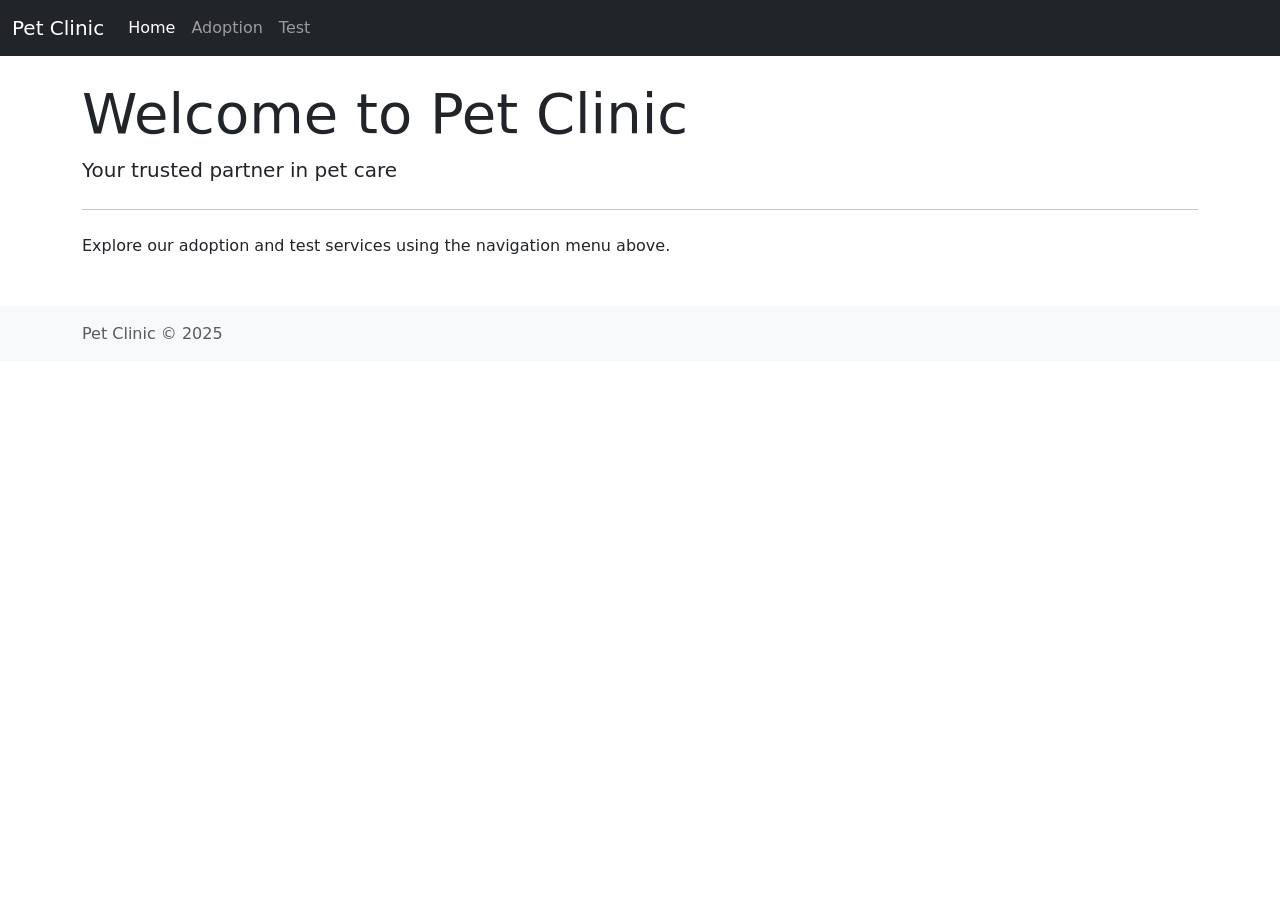
<file: src/main/resources/templates/index.html>
<!DOCTYPE html>
<html xmlns:th="http://www.thymeleaf.org">
<head>
    <meta charset="UTF-8">
    <meta name="viewport" content="width=device-width, initial-scale=1.0">
    <title>Pet Clinic - Home</title>
    <link href="https://cdn.jsdelivr.net/npm/bootstrap@5.3.0/dist/css/bootstrap.min.css" rel="stylesheet">
    <link rel="stylesheet" th:href="@{/css/petclinic.css}">
</head>
<body>
    <nav class="navbar navbar-expand-lg navbar-dark bg-dark">
        <div class="container-fluid">
            <a class="navbar-brand" href="/">
                <i class="fa fa-paw"></i> Pet Clinic
            </a>
            <button class="navbar-toggler" type="button" data-bs-toggle="collapse" data-bs-target="#navbarNav">
                <span class="navbar-toggler-icon"></span>
            </button>
            <div class="collapse navbar-collapse" id="navbarNav">
                <ul class="navbar-nav">
                    <li class="nav-item">
                        <a class="nav-link active" href="/">Home</a>
                    </li>
                    <li class="nav-item">
                        <a class="nav-link" href="/adoptions">Adoption</a>
                    </li>
                    <li class="nav-item">
                        <a class="nav-link" href="/tests">Test</a>
                    </li>
                </ul>
            </div>
        </div>
    </nav>

    <div class="container mt-4">
        <div class="jumbotron">
            <h1 class="display-4">Welcome to Pet Clinic</h1>
            <p class="lead">Your trusted partner in pet care</p>
            <hr class="my-4">
            <p>Explore our adoption and test services using the navigation menu above.</p>
        </div>
    </div>

    <footer class="footer mt-5 py-3 bg-light">
        <div class="container">
            <span class="text-muted">Pet Clinic © 2025</span>
        </div>
    </footer>

    <script src="https://cdn.jsdelivr.net/npm/bootstrap@5.3.0/dist/js/bootstrap.bundle.min.js"></script>
</body>
</html>
</file>
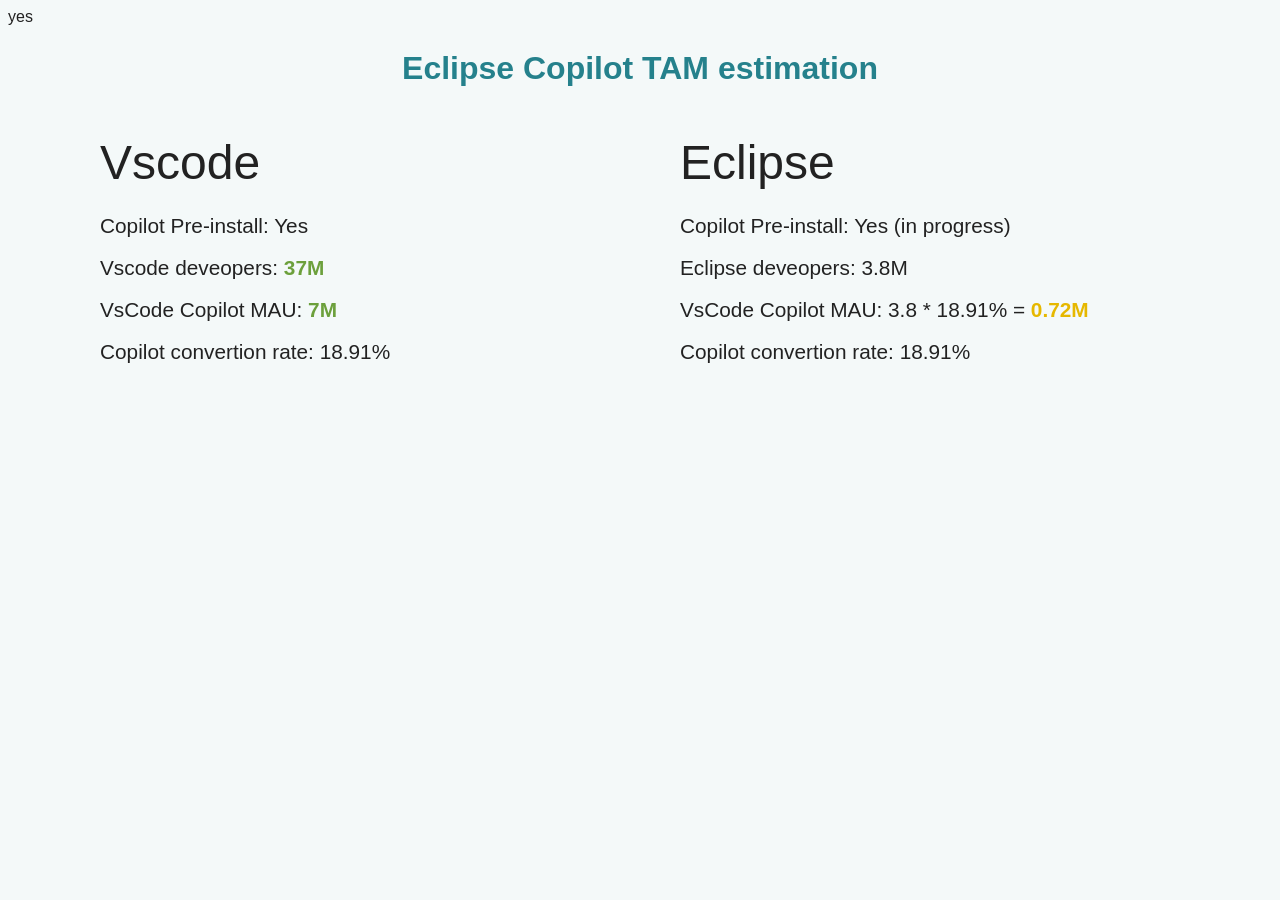
<file: estimation.html>
yes<!DOCTYPE html>
<html lang="en">
<head>
    <meta charset="UTF-8">
    <title>Eclipse Copilot TAM estimation</title>
    <style>
        body {
            background: #f4f9f9;
            font-family: 'Segoe UI', Arial, sans-serif;
            color: #222;
        }
        h1 {
            color: #25818c;
            text-align: center;
            margin-top: 24px;
        }
        .container {
            display: flex;
            justify-content: center;
            margin-top: 48px;
        }
        .column {
            flex: 1;
            max-width: 500px;
            margin: 0 40px;
        }
        .title {
            font-size: 3em;
            margin-bottom: 24px;
        }
        .item {
            font-size: 1.3em;
            margin-bottom: 18px;
        }
        .highlight {
            color: #6ca03c;
            font-weight: bold;
        }
        .yellow {
            color: #e6b800;
            font-weight: bold;
        }
    </style>
</head>
<body>
    <h1>Eclipse Copilot TAM estimation</h1>
    <div class="container">
        <div class="column">
            <div class="title">Vscode</div>
            <div class="item">Copilot Pre-install: Yes</div>
            <div class="item">Vscode deveopers: <span class="highlight">37M</span></div>
            <div class="item">VsCode Copilot MAU: <span class="highlight">7M</span></div>
            <div class="item">Copilot convertion rate: 18.91%</div>
        </div>
        <div class="column">
            <div class="title">Eclipse</div>
            <div class="item">Copilot Pre-install: Yes (in progress)</div>
            <div class="item">Eclipse deveopers: 3.8M</div>
            <div class="item">VsCode Copilot MAU: 3.8 * 18.91% = <span class="yellow">0.72M</span></div>
            <div class="item">Copilot convertion rate: 18.91%</div>
        </div>
    </div>
</body>
</html>
</file>
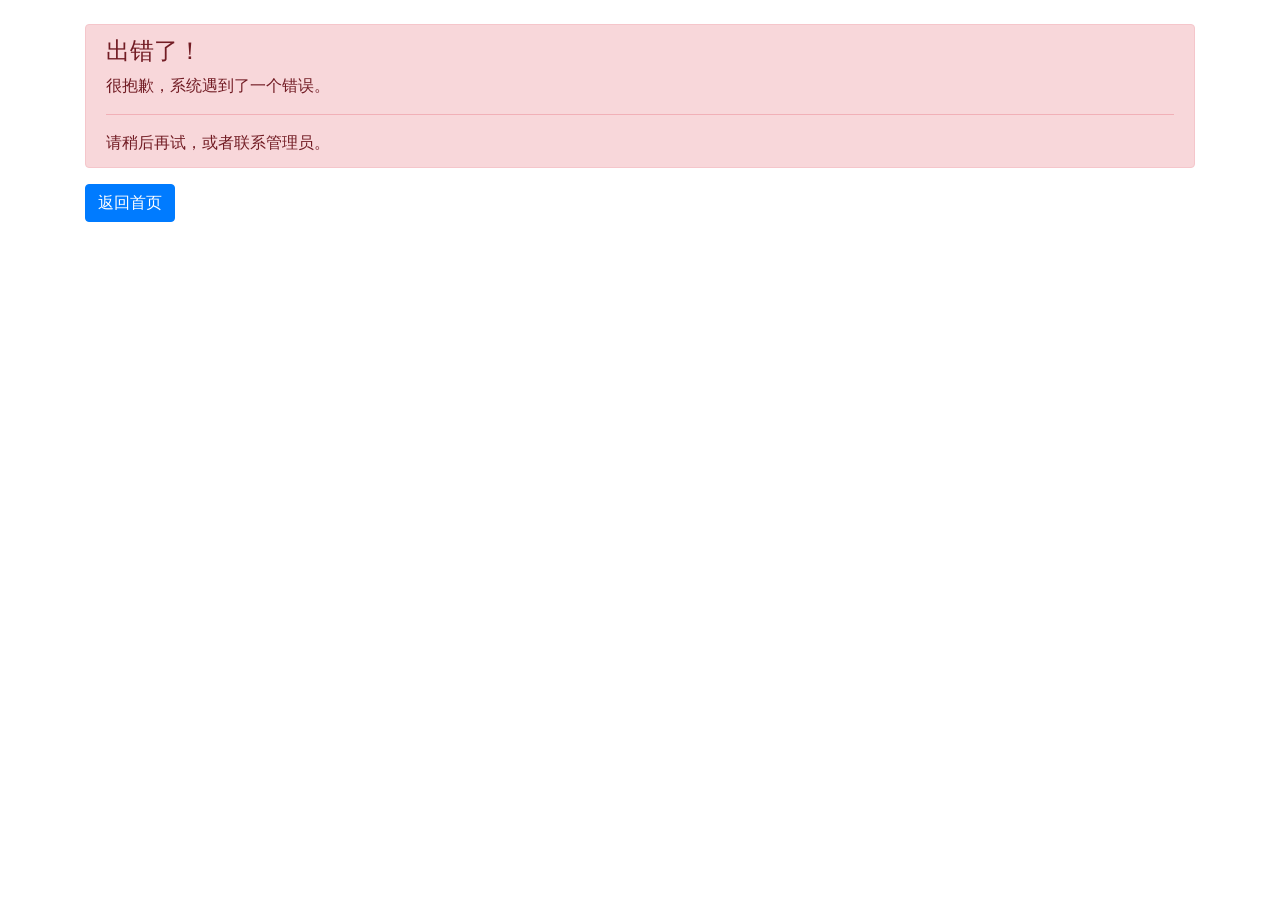
<file: target/classes/templates/exception.html>
<!DOCTYPE html>
<html xmlns:th="http://www.thymeleaf.org">
<head>
    <meta charset="UTF-8">
    <meta name="viewport" content="width=device-width, initial-scale=1.0">
    <title>错误页面</title>
    <link rel="stylesheet" href="https://stackpath.bootstrapcdn.com/bootstrap/4.5.2/css/bootstrap.min.css">
</head>
<body>
    <div class="container mt-4">
        <div class="alert alert-danger" role="alert">
            <h4 class="alert-heading">出错了！</h4>
            <p>很抱歉，系统遇到了一个错误。</p>
            <hr>
            <p class="mb-0">请稍后再试，或者联系管理员。</p>
        </div>
        <a href="/" class="btn btn-primary" th:text="#{navigation.home}">返回首页</a>
    </div>
</body>
</html>
</file>
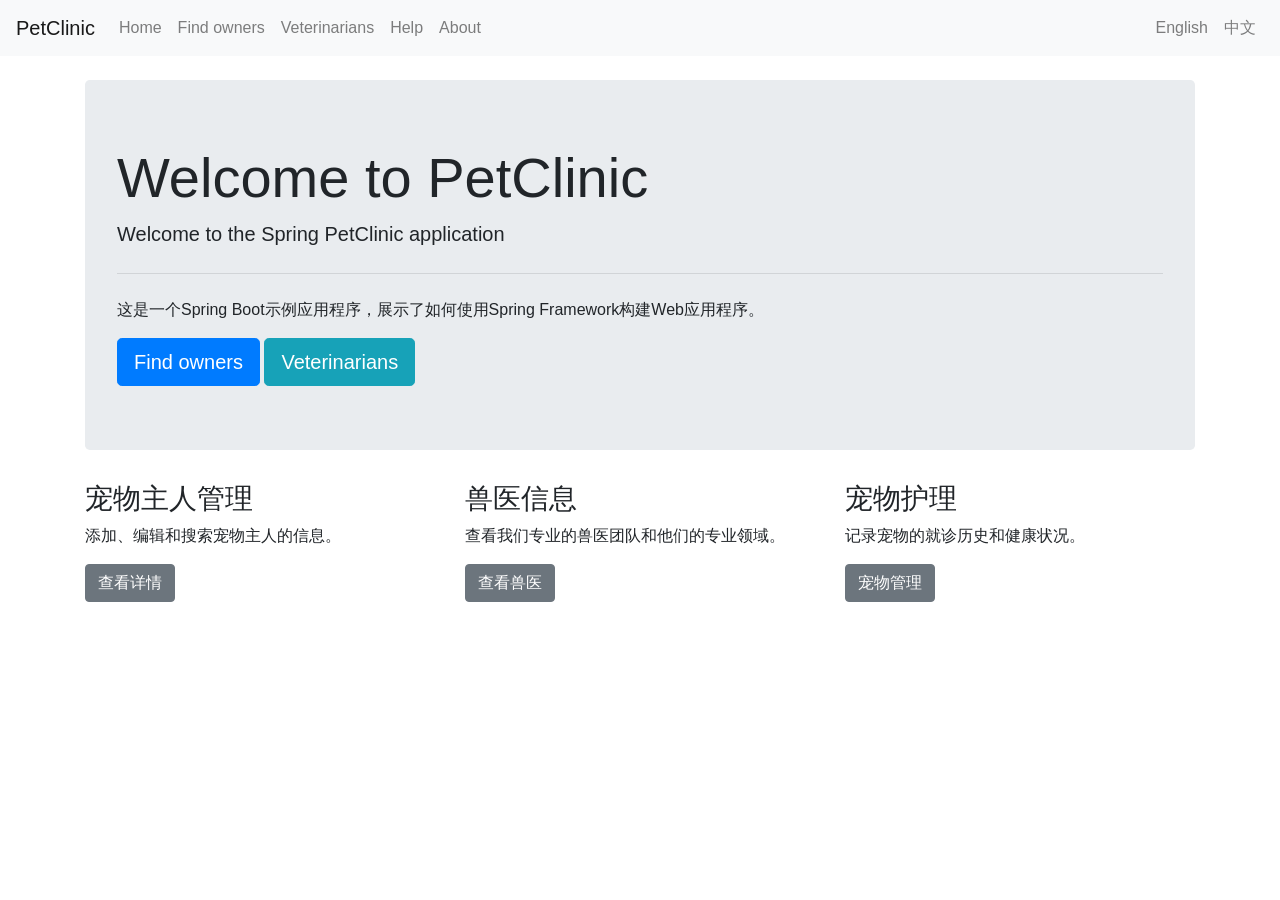
<file: target/classes/templates/welcome.html>
<!DOCTYPE html>
<html xmlns:th="http://www.thymeleaf.org">
<head>
    <meta charset="UTF-8">
    <meta name="viewport" content="width=device-width, initial-scale=1.0">
    <title th:text="#{welcome.title}">Welcome to PetClinic</title>
    <link rel="stylesheet" href="https://stackpath.bootstrapcdn.com/bootstrap/4.5.2/css/bootstrap.min.css">
</head>
<body>
    <nav class="navbar navbar-expand-lg navbar-light bg-light">
        <a class="navbar-brand" href="/" th:text="#{welcome.title}">PetClinic</a>
        <div class="navbar-nav">
            <a class="nav-link" href="/" th:text="#{navigation.home}">Home</a>
            <a class="nav-link" href="/owners" th:text="#{navigation.find.owners}">Find owners</a>
            <a class="nav-link" href="/vets" th:text="#{navigation.veterinarians}">Veterinarians</a>
            <a class="nav-link" href="/help" th:text="#{navigation.help}">Help</a>
            <a class="nav-link" href="/about" th:text="#{navigation.about}">About</a>
        </div>
        <div class="navbar-nav ml-auto">
            <a class="nav-link" href="?lang=en">English</a>
            <a class="nav-link" href="?lang=zh_CN">中文</a>
        </div>
    </nav>

    <div class="container mt-4">
        <div class="jumbotron">
            <h1 class="display-4" th:text="#{welcome.title}">Welcome to PetClinic</h1>
            <p class="lead" th:text="#{welcome.message}">Welcome to the Spring PetClinic application</p>
            <hr class="my-4">
            <p>这是一个Spring Boot示例应用程序，展示了如何使用Spring Framework构建Web应用程序。</p>
            <a class="btn btn-primary btn-lg" href="/owners" role="button" th:text="#{navigation.find.owners}">Find owners</a>
            <a class="btn btn-info btn-lg" href="/vets" role="button" th:text="#{navigation.veterinarians}">Veterinarians</a>
        </div>

        <div class="row">
            <div class="col-md-4">
                <h3>宠物主人管理</h3>
                <p>添加、编辑和搜索宠物主人的信息。</p>
                <p><a class="btn btn-secondary" href="/owners" role="button" th:text="#{navigation.find.owners}">查看详情</a></p>
            </div>
            <div class="col-md-4">
                <h3>兽医信息</h3>
                <p>查看我们专业的兽医团队和他们的专业领域。</p>
                <p><a class="btn btn-secondary" href="/vets" role="button" th:text="#{navigation.veterinarians}">查看兽医</a></p>
            </div>
            <div class="col-md-4">
                <h3>宠物护理</h3>
                <p>记录宠物的就诊历史和健康状况。</p>
                <p><a class="btn btn-secondary" href="/pets" role="button">宠物管理</a></p>
            </div>
        </div>
    </div>

    <script src="https://code.jquery.com/jquery-3.5.1.slim.min.js"></script>
    <script src="https://cdn.jsdelivr.net/npm/bootstrap@4.5.2/dist/js/bootstrap.bundle.min.js"></script>
</body>
</html>
</file>
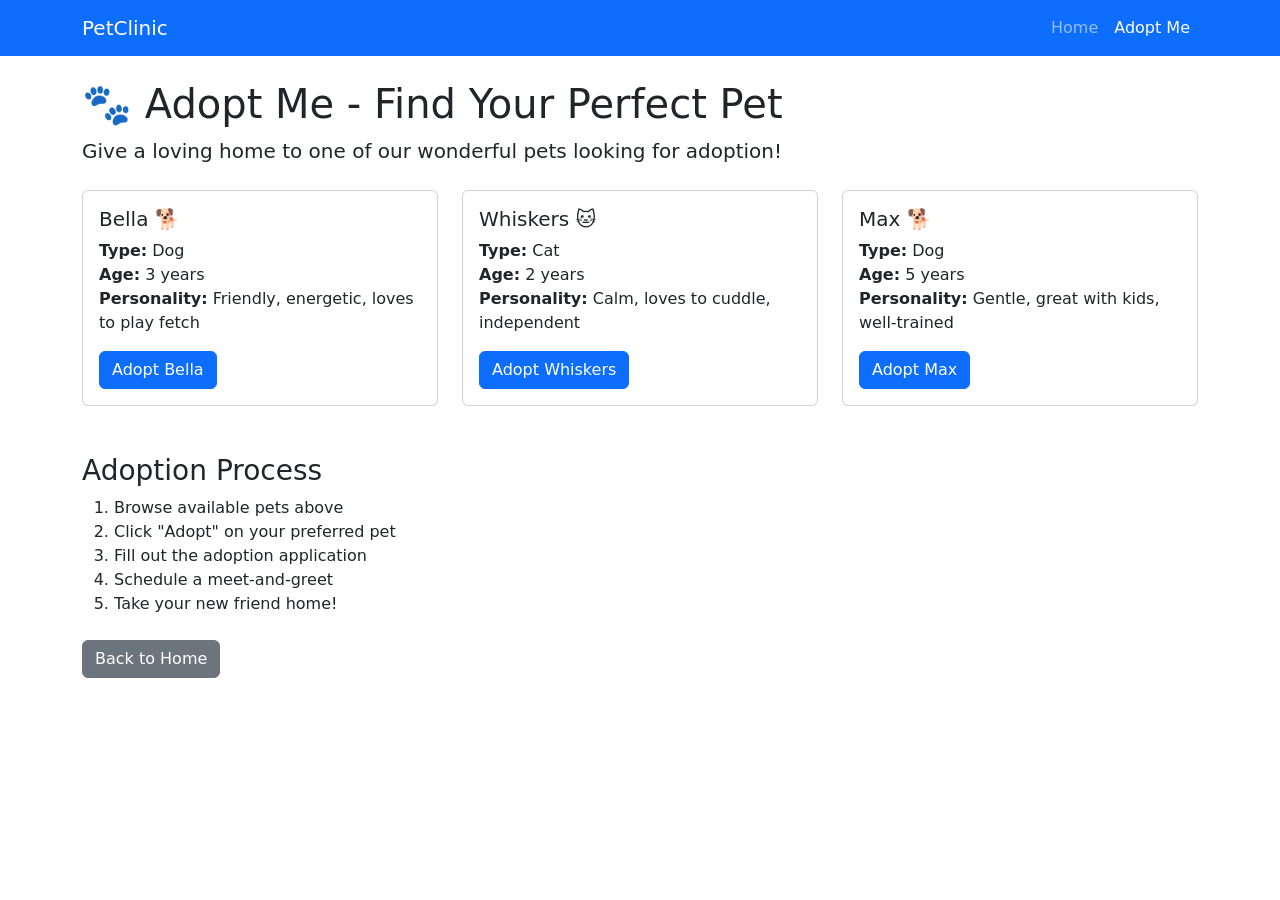
<file: src/main/resources/templates/adopt-me.html>
<!DOCTYPE html>
<html xmlns:th="http://www.thymeleaf.org">
<head>
    <meta charset="UTF-8">
    <meta name="viewport" content="width=device-width, initial-scale=1.0">
    <title>Spring PetClinic - Adopt Me</title>
    <link href="https://cdn.jsdelivr.net/npm/bootstrap@5.1.3/dist/css/bootstrap.min.css" rel="stylesheet">
</head>
<body>
    <nav class="navbar navbar-expand-lg navbar-dark bg-primary">
        <div class="container">
            <a class="navbar-brand" href="/">
                PetClinic
            </a>
            <div class="navbar-nav">
                <a class="nav-link" href="/" th:href="@{/}">Home</a>
                <a class="nav-link active" href="/adopt-me" th:href="@{/adopt-me}">Adopt Me</a>
            </div>
        </div>
    </nav>

    <div class="container mt-4">
        <div class="row">
            <div class="col-md-12">
                <h1>🐾 Adopt Me - Find Your Perfect Pet</h1>
                <p class="lead">Give a loving home to one of our wonderful pets looking for adoption!</p>
                
                <div class="row mt-4">
                    <!-- Pet 1 -->
                    <div class="col-md-4 mb-4">
                        <div class="card">
                            <div class="card-body">
                                <h5 class="card-title">Bella 🐕</h5>
                                <p class="card-text">
                                    <strong>Type:</strong> Dog<br>
                                    <strong>Age:</strong> 3 years<br>
                                    <strong>Personality:</strong> Friendly, energetic, loves to play fetch
                                </p>
                                <button class="btn btn-primary">Adopt Bella</button>
                            </div>
                        </div>
                    </div>
                    
                    <!-- Pet 2 -->
                    <div class="col-md-4 mb-4">
                        <div class="card">
                            <div class="card-body">
                                <h5 class="card-title">Whiskers 🐱</h5>
                                <p class="card-text">
                                    <strong>Type:</strong> Cat<br>
                                    <strong>Age:</strong> 2 years<br>
                                    <strong>Personality:</strong> Calm, loves to cuddle, independent
                                </p>
                                <button class="btn btn-primary">Adopt Whiskers</button>
                            </div>
                        </div>
                    </div>
                    
                    <!-- Pet 3 -->
                    <div class="col-md-4 mb-4">
                        <div class="card">
                            <div class="card-body">
                                <h5 class="card-title">Max 🐕</h5>
                                <p class="card-text">
                                    <strong>Type:</strong> Dog<br>
                                    <strong>Age:</strong> 5 years<br>
                                    <strong>Personality:</strong> Gentle, great with kids, well-trained
                                </p>
                                <button class="btn btn-primary">Adopt Max</button>
                            </div>
                        </div>
                    </div>
                </div>
                
                <div class="mt-4">
                    <h3>Adoption Process</h3>
                    <ol>
                        <li>Browse available pets above</li>
                        <li>Click "Adopt" on your preferred pet</li>
                        <li>Fill out the adoption application</li>
                        <li>Schedule a meet-and-greet</li>
                        <li>Take your new friend home!</li>
                    </ol>
                </div>
                
                <div class="mt-4">
                    <a href="/" th:href="@{/}" class="btn btn-secondary">Back to Home</a>
                </div>
            </div>
        </div>
    </div>

    <script src="https://cdn.jsdelivr.net/npm/bootstrap@5.1.3/dist/js/bootstrap.bundle.min.js"></script>
</body>
</html>
</file>
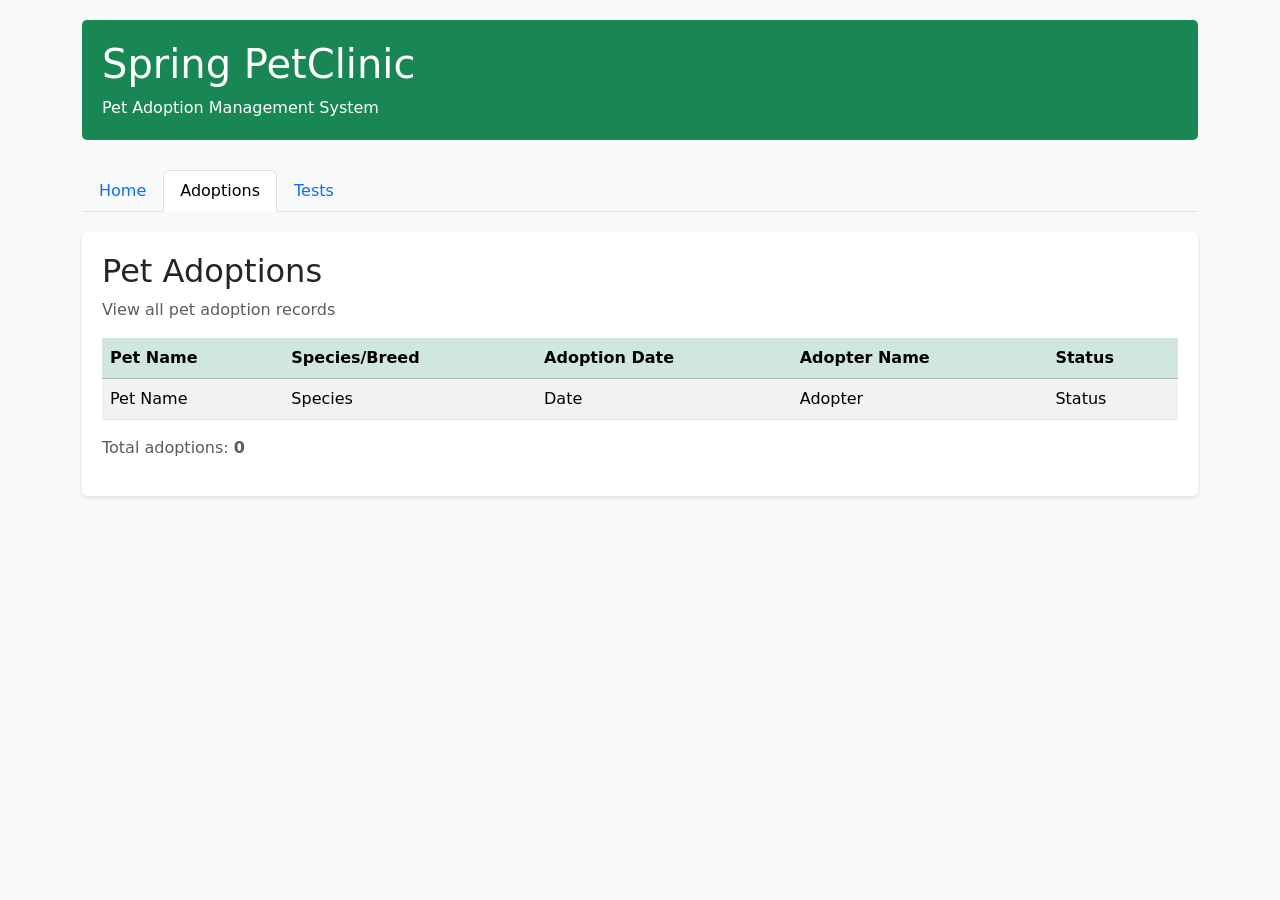
<file: src/main/resources/templates/adoptions.html>
<!DOCTYPE html>
<html xmlns:th="http://www.thymeleaf.org">
<head>
    <meta charset="UTF-8">
    <meta name="viewport" content="width=device-width, initial-scale=1.0">
    <title>Pet Adoptions - Spring PetClinic</title>
    <link rel="stylesheet" href="https://cdn.jsdelivr.net/npm/bootstrap@5.3.0/dist/css/bootstrap.min.css">
    <style>
        body {
            padding: 20px;
            background-color: #f8f9fa;
        }
        .header {
            background-color: #198754;
            color: white;
            padding: 20px;
            margin-bottom: 30px;
            border-radius: 5px;
        }
        .nav-tabs {
            margin-bottom: 20px;
        }
        .table-container {
            background-color: white;
            padding: 20px;
            border-radius: 5px;
            box-shadow: 0 2px 4px rgba(0,0,0,0.1);
        }
        .status-completed {
            color: #198754;
            font-weight: bold;
        }
        .status-pending {
            color: #ffc107;
            font-weight: bold;
        }
        .status-in-progress {
            color: #0d6efd;
            font-weight: bold;
        }
    </style>
</head>
<body>
    <div class="container">
        <div class="header">
            <h1><i class="bi bi-heart"></i> Spring PetClinic</h1>
            <p class="mb-0">Pet Adoption Management System</p>
        </div>

        <ul class="nav nav-tabs">
            <li class="nav-item">
                <a class="nav-link" href="/">Home</a>
            </li>
            <li class="nav-item">
                <a class="nav-link active" href="/adoptions">Adoptions</a>
            </li>
            <li class="nav-item">
                <a class="nav-link" href="/tests">Tests</a>
            </li>
        </ul>

        <div class="table-container">
            <h2>Pet Adoptions</h2>
            <p class="text-muted">View all pet adoption records</p>
            
            <table class="table table-striped table-hover">
                <thead class="table-success">
                    <tr>
                        <th>Pet Name</th>
                        <th>Species/Breed</th>
                        <th>Adoption Date</th>
                        <th>Adopter Name</th>
                        <th>Status</th>
                    </tr>
                </thead>
                <tbody>
                    <tr th:each="adoption : ${adoptions}">
                        <td th:text="${adoption.petName}">Pet Name</td>
                        <td th:text="${adoption.species}">Species</td>
                        <td th:text="${adoption.adoptionDate}">Date</td>
                        <td th:text="${adoption.adopterName}">Adopter</td>
                        <td>
                            <span th:text="${adoption.status}"
                                  th:class="${adoption.status == 'Completed' ? 'status-completed' : 
                                           adoption.status == 'Pending' ? 'status-pending' : 'status-in-progress'}">
                                Status
                            </span>
                        </td>
                    </tr>
                </tbody>
            </table>
            
            <div class="mt-3">
                <p class="text-muted">Total adoptions: <strong th:text="${#lists.size(adoptions)}">0</strong></p>
            </div>
        </div>
    </div>

    <script src="https://cdn.jsdelivr.net/npm/bootstrap@5.3.0/dist/js/bootstrap.bundle.min.js"></script>
</body>
</html>
</file>
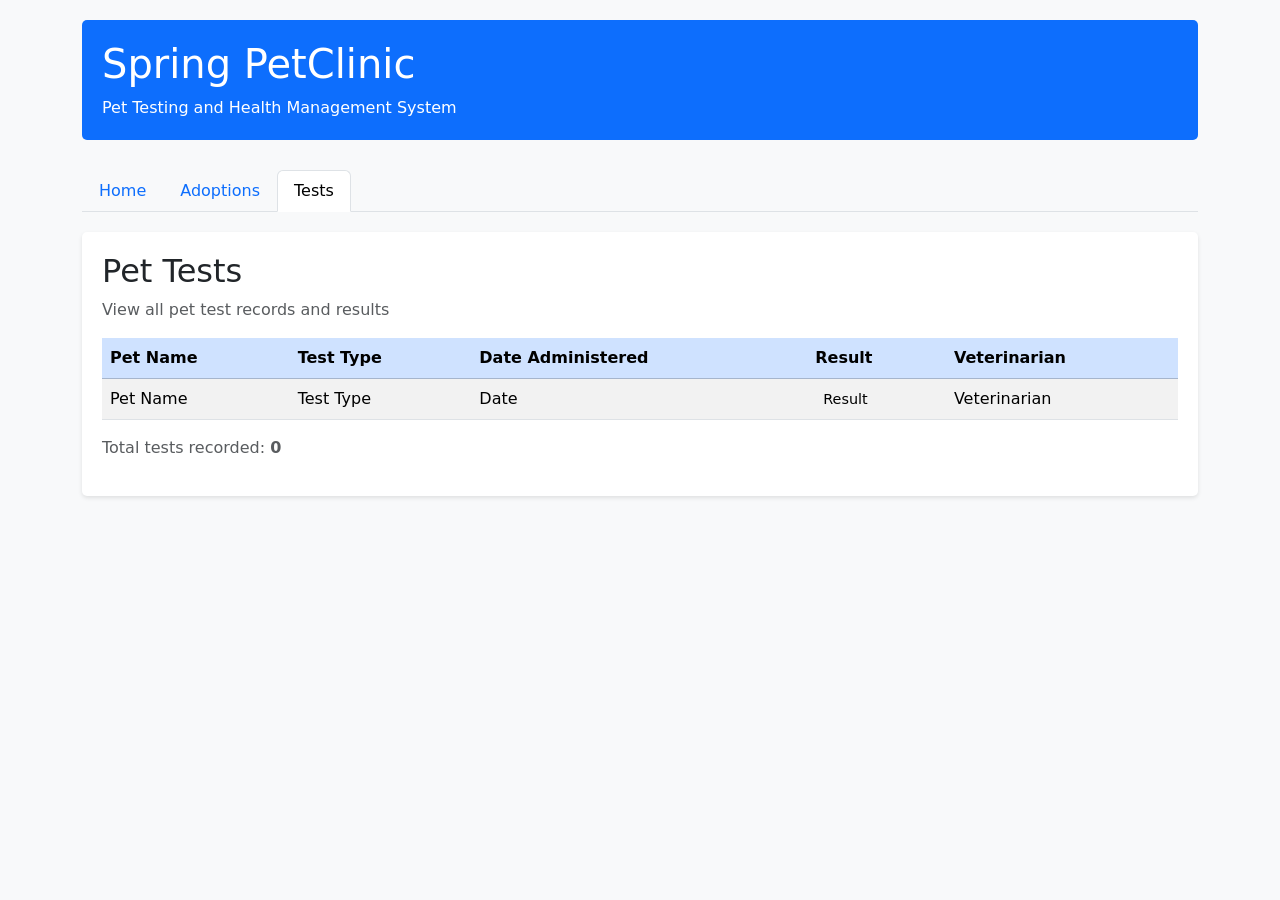
<file: src/main/resources/templates/tests.html>
<!DOCTYPE html>
<html xmlns:th="http://www.thymeleaf.org">
<head>
    <meta charset="UTF-8">
    <meta name="viewport" content="width=device-width, initial-scale=1.0">
    <title>Pet Tests - Spring PetClinic</title>
    <link rel="stylesheet" href="https://cdn.jsdelivr.net/npm/bootstrap@5.3.0/dist/css/bootstrap.min.css">
    <style>
        body {
            padding: 20px;
            background-color: #f8f9fa;
        }
        .header {
            background-color: #0d6efd;
            color: white;
            padding: 20px;
            margin-bottom: 30px;
            border-radius: 5px;
        }
        .nav-tabs {
            margin-bottom: 20px;
        }
        .table-container {
            background-color: white;
            padding: 20px;
            border-radius: 5px;
            box-shadow: 0 2px 4px rgba(0,0,0,0.1);
        }
        .result-badge {
            padding: 4px 8px;
            border-radius: 4px;
            font-size: 0.9em;
        }
        .result-normal, .result-clear, .result-good, .result-healthy, .result-negative {
            background-color: #d1e7dd;
            color: #0f5132;
        }
        .result-completed {
            background-color: #cfe2ff;
            color: #084298;
        }
    </style>
</head>
<body>
    <div class="container">
        <div class="header">
            <h1><i class="bi bi-clipboard-heart"></i> Spring PetClinic</h1>
            <p class="mb-0">Pet Testing and Health Management System</p>
        </div>

        <ul class="nav nav-tabs">
            <li class="nav-item">
                <a class="nav-link" href="/">Home</a>
            </li>
            <li class="nav-item">
                <a class="nav-link" href="/adoptions">Adoptions</a>
            </li>
            <li class="nav-item">
                <a class="nav-link active" href="/tests">Tests</a>
            </li>
        </ul>

        <div class="table-container">
            <h2>Pet Tests</h2>
            <p class="text-muted">View all pet test records and results</p>
            
            <table class="table table-striped table-hover">
                <thead class="table-primary">
                    <tr>
                        <th>Pet Name</th>
                        <th>Test Type</th>
                        <th>Date Administered</th>
                        <th>Result</th>
                        <th>Veterinarian</th>
                    </tr>
                </thead>
                <tbody>
                    <tr th:each="test : ${tests}">
                        <td th:text="${test.petName}">Pet Name</td>
                        <td th:text="${test.testType}">Test Type</td>
                        <td th:text="${test.dateAdministered}">Date</td>
                        <td>
                            <span class="result-badge" th:text="${test.result}">Result</span>
                        </td>
                        <td th:text="${test.veterinarian}">Veterinarian</td>
                    </tr>
                </tbody>
            </table>
            
            <div class="mt-3">
                <p class="text-muted">Total tests recorded: <strong th:text="${#lists.size(tests)}">0</strong></p>
            </div>
        </div>
    </div>

    <script src="https://cdn.jsdelivr.net/npm/bootstrap@5.3.0/dist/js/bootstrap.bundle.min.js"></script>
</body>
</html>
</file>
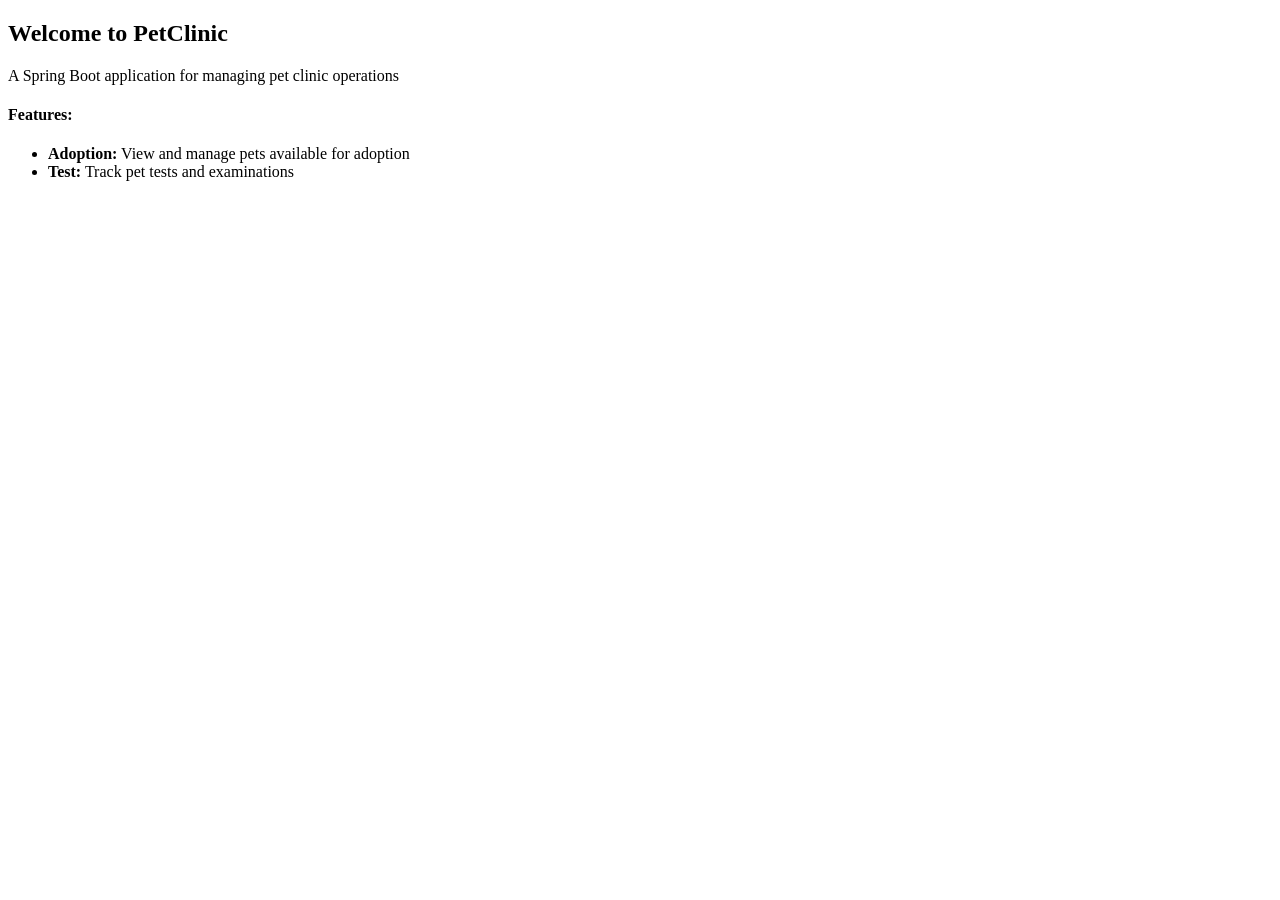
<file: src/main/resources/templates/welcome.html>
<!DOCTYPE html>

<html xmlns:th="https://www.thymeleaf.org" th:replace="~{fragments/layout :: layout (~{::body},'home')}">

<body>

  <h2>Welcome to PetClinic</h2>
  <div class="row">
    <div class="col-md-12">
      <p class="lead">A Spring Boot application for managing pet clinic operations</p>
      <h4>Features:</h4>
      <ul>
        <li><strong>Adoption:</strong> View and manage pets available for adoption</li>
        <li><strong>Test:</strong> Track pet tests and examinations</li>
      </ul>
    </div>
  </div>

</body>

</html>
</file>
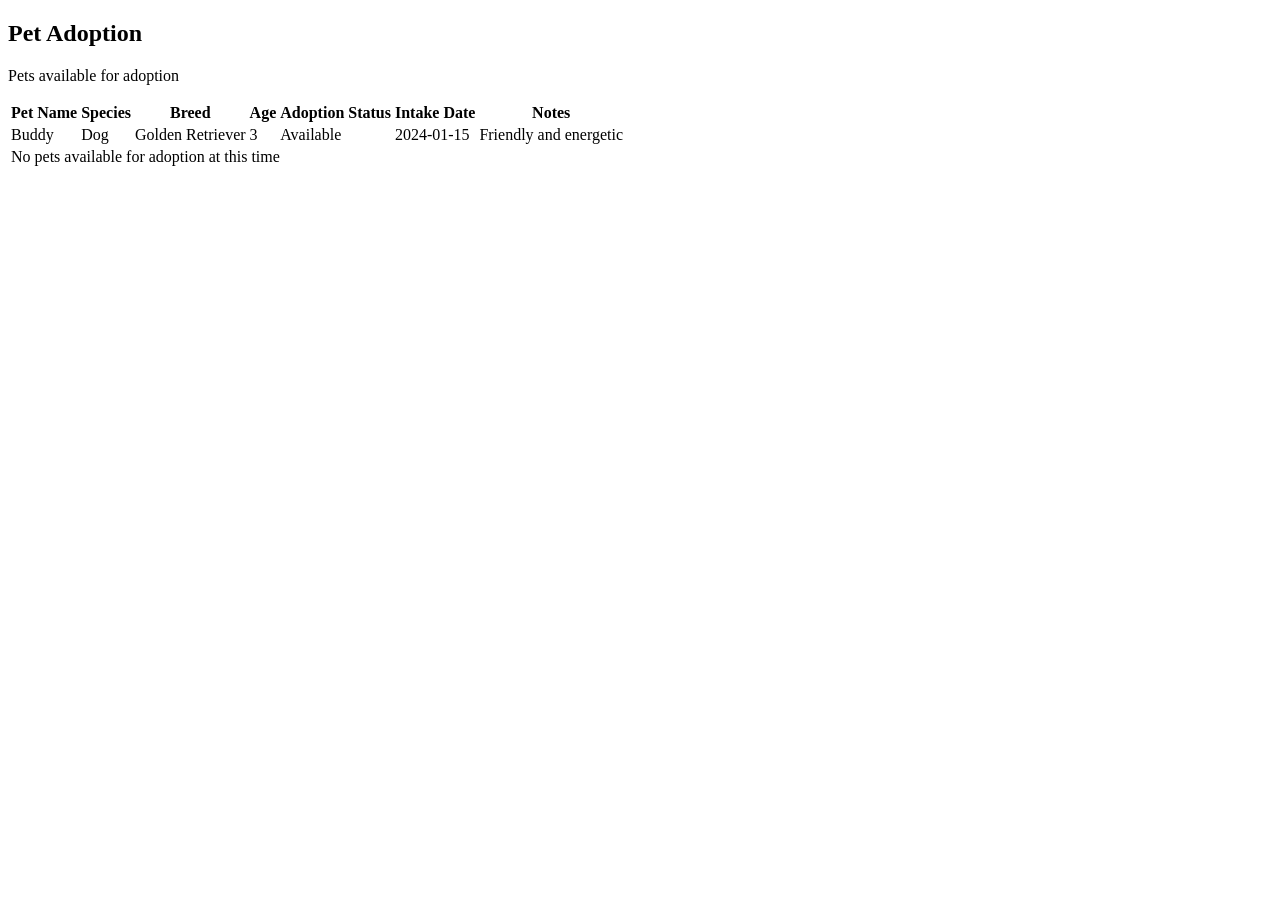
<file: src/main/resources/templates/adoption/adoptionList.html>
<!DOCTYPE html>

<html xmlns:th="https://www.thymeleaf.org" th:replace="~{fragments/layout :: layout (~{::body},'adoption')}">

<body>

  <h2>Pet Adoption</h2>
  <p class="lead">Pets available for adoption</p>

  <table class="table table-striped table-hover">
    <thead class="table-dark">
      <tr>
        <th>Pet Name</th>
        <th>Species</th>
        <th>Breed</th>
        <th>Age</th>
        <th>Adoption Status</th>
        <th>Intake Date</th>
        <th>Notes</th>
      </tr>
    </thead>
    <tbody>
      <tr th:each="pet : ${adoptionPets}">
        <td th:text="${pet.name}">Buddy</td>
        <td th:text="${pet.species}">Dog</td>
        <td th:text="${pet.breed}">Golden Retriever</td>
        <td th:text="${pet.age}">3</td>
        <td th:text="${pet.adoptionStatus}">Available</td>
        <td th:text="${#temporals.format(pet.intakeDate, 'yyyy-MM-dd')}">2024-01-15</td>
        <td th:text="${pet.notes}">Friendly and energetic</td>
      </tr>
      <tr th:if="${#lists.isEmpty(adoptionPets)}">
        <td colspan="7" class="text-center text-muted">No pets available for adoption at this time</td>
      </tr>
    </tbody>
  </table>

</body>

</html>
</file>
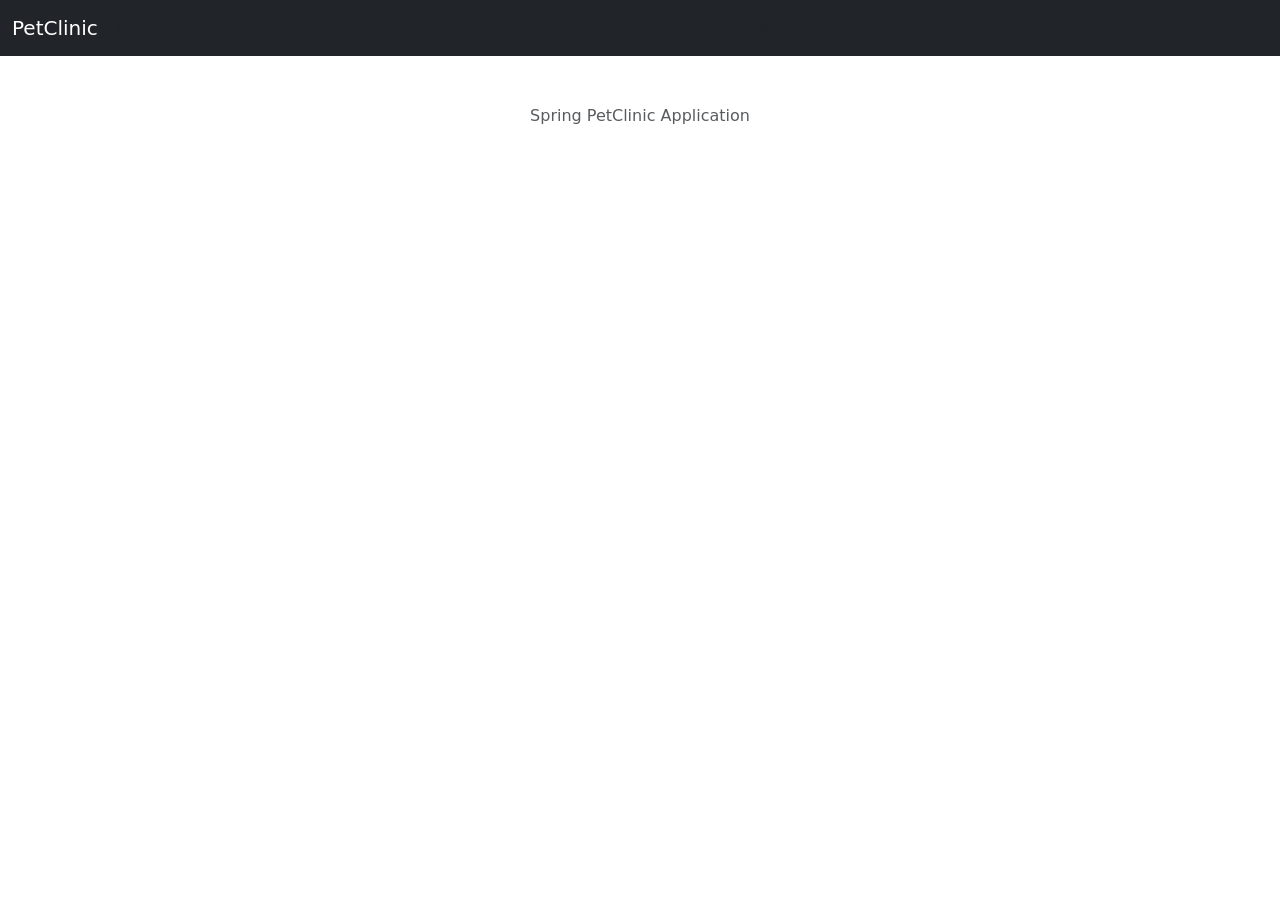
<file: src/main/resources/templates/fragments/layout.html>
<!DOCTYPE html>

<html th:fragment="layout (template, menu)" xmlns:th="https://www.thymeleaf.org">

<head>

  <meta http-equiv="Content-Type" content="text/html; charset=UTF-8" />
  <meta charset="utf-8">
  <meta http-equiv="X-UA-Compatible" content="IE=edge">
  <meta name="viewport" content="width=device-width, initial-scale=1">
  <title>PetClinic :: a Spring Framework demonstration</title>
  <link rel="stylesheet" href="https://cdn.jsdelivr.net/npm/bootstrap@5.3.0/dist/css/bootstrap.min.css">
  <link rel="stylesheet" href="https://cdnjs.cloudflare.com/ajax/libs/font-awesome/6.4.0/css/all.min.css">

</head>

<body>

  <nav class="navbar navbar-expand-lg navbar-dark bg-dark" role="navigation">
    <div class="container-fluid">
      <a class="navbar-brand" th:href="@{/}">PetClinic</a>
      <button class="navbar-toggler" type="button" data-bs-toggle="collapse" data-bs-target="#main-navbar">
        <span class="navbar-toggler-icon"></span>
      </button>
      <div class="collapse navbar-collapse" id="main-navbar">

        <ul class="navbar-nav me-auto mb-2 mb-lg-0" th:remove="all">

          <li th:fragment="menuItem (link,active,title,glyph,text)" th:class="nav-item">
            <a th:class="${active==menu ? 'nav-link active' : 'nav-link'}" th:href="@{__${link}__}" th:title="${title}">
              <span th:class="'fa fa-'+${glyph}"></span>
              <span th:text="${text}">Template</span>
            </a>
          </li>

        </ul>

        <ul class="nav navbar-nav me-auto">

          <li th:replace="~{::menuItem ('/','home','home page','home','Home')}">
            <span class="fa fa-home" aria-hidden="true"></span>
            <span>Home</span>
          </li>

          <li th:replace="~{::menuItem ('/adoption','adoption','pet adoption','heart','Adoption')}">
            <span class="fa fa-heart" aria-hidden="true"></span>
            <span>Adoption</span>
          </li>

          <li th:replace="~{::menuItem ('/test','test','pet tests','flask','Test')}">
            <span class="fa fa-flask" aria-hidden="true"></span>
            <span>Test</span>
          </li>

        </ul>
      </div>
    </div>
  </nav>
  <div class="container-fluid">
    <div class="container">

      <th:block th:insert="${template}" />

      <br />
      <br />
      <div class="container">
        <div class="row">
          <div class="col-12 text-center">
            <p class="text-muted">Spring PetClinic Application</p>
          </div>
        </div>
      </div>
    </div>
  </div>

  <script src="https://cdn.jsdelivr.net/npm/bootstrap@5.3.0/dist/js/bootstrap.bundle.min.js"></script>
</body>

</html>
</file>
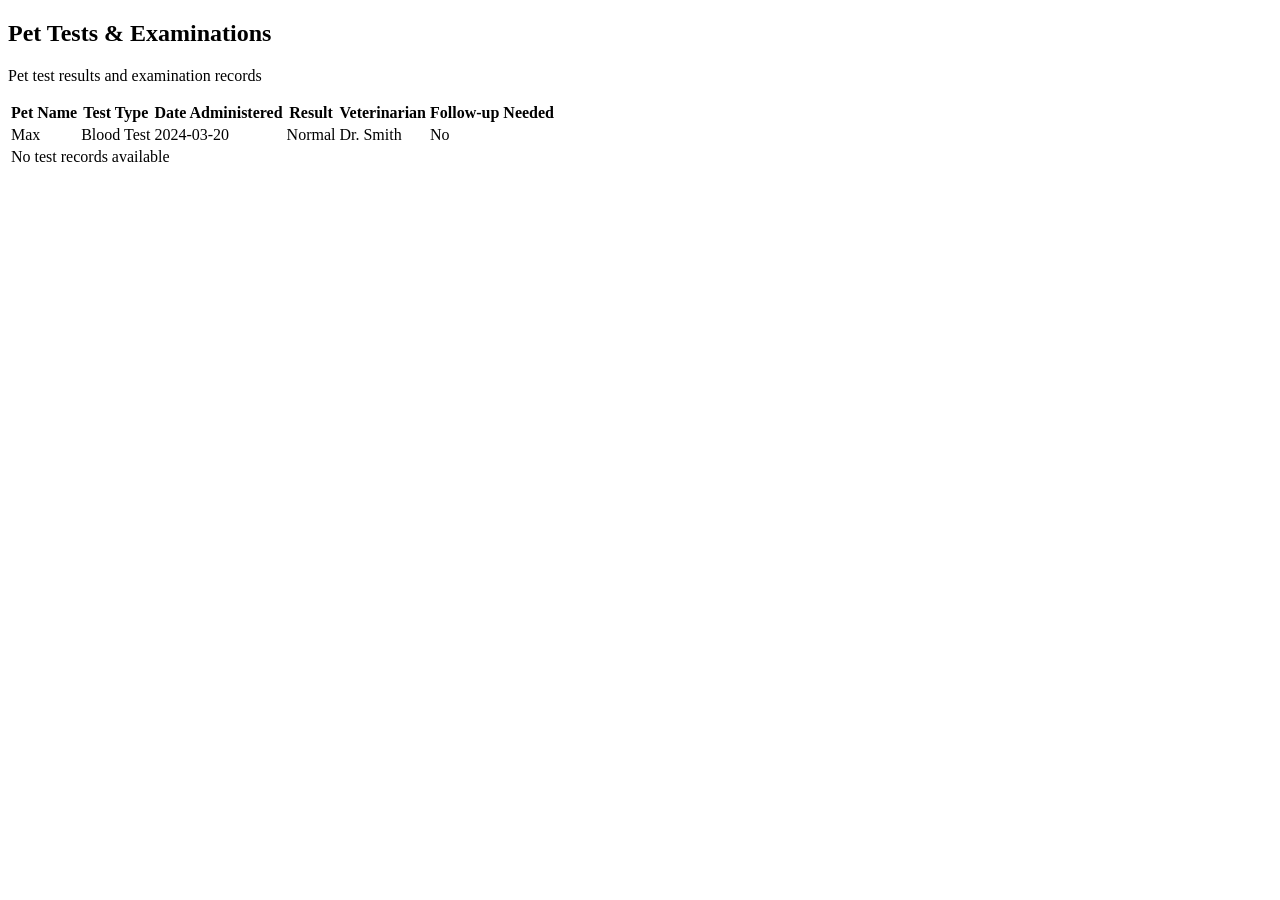
<file: src/main/resources/templates/test/testList.html>
<!DOCTYPE html>

<html xmlns:th="https://www.thymeleaf.org" th:replace="~{fragments/layout :: layout (~{::body},'test')}">

<body>

  <h2>Pet Tests & Examinations</h2>
  <p class="lead">Pet test results and examination records</p>

  <table class="table table-striped table-hover">
    <thead class="table-dark">
      <tr>
        <th>Pet Name</th>
        <th>Test Type</th>
        <th>Date Administered</th>
        <th>Result</th>
        <th>Veterinarian</th>
        <th>Follow-up Needed</th>
      </tr>
    </thead>
    <tbody>
      <tr th:each="test : ${petTests}">
        <td th:text="${test.petName}">Max</td>
        <td th:text="${test.testType}">Blood Test</td>
        <td th:text="${#temporals.format(test.dateAdministered, 'yyyy-MM-dd')}">2024-03-20</td>
        <td th:text="${test.result}">Normal</td>
        <td th:text="${test.veterinarian}">Dr. Smith</td>
        <td th:text="${test.followUpNeeded ? 'Yes' : 'No'}">No</td>
      </tr>
      <tr th:if="${#lists.isEmpty(petTests)}">
        <td colspan="6" class="text-center text-muted">No test records available</td>
      </tr>
    </tbody>
  </table>

</body>

</html>
</file>
